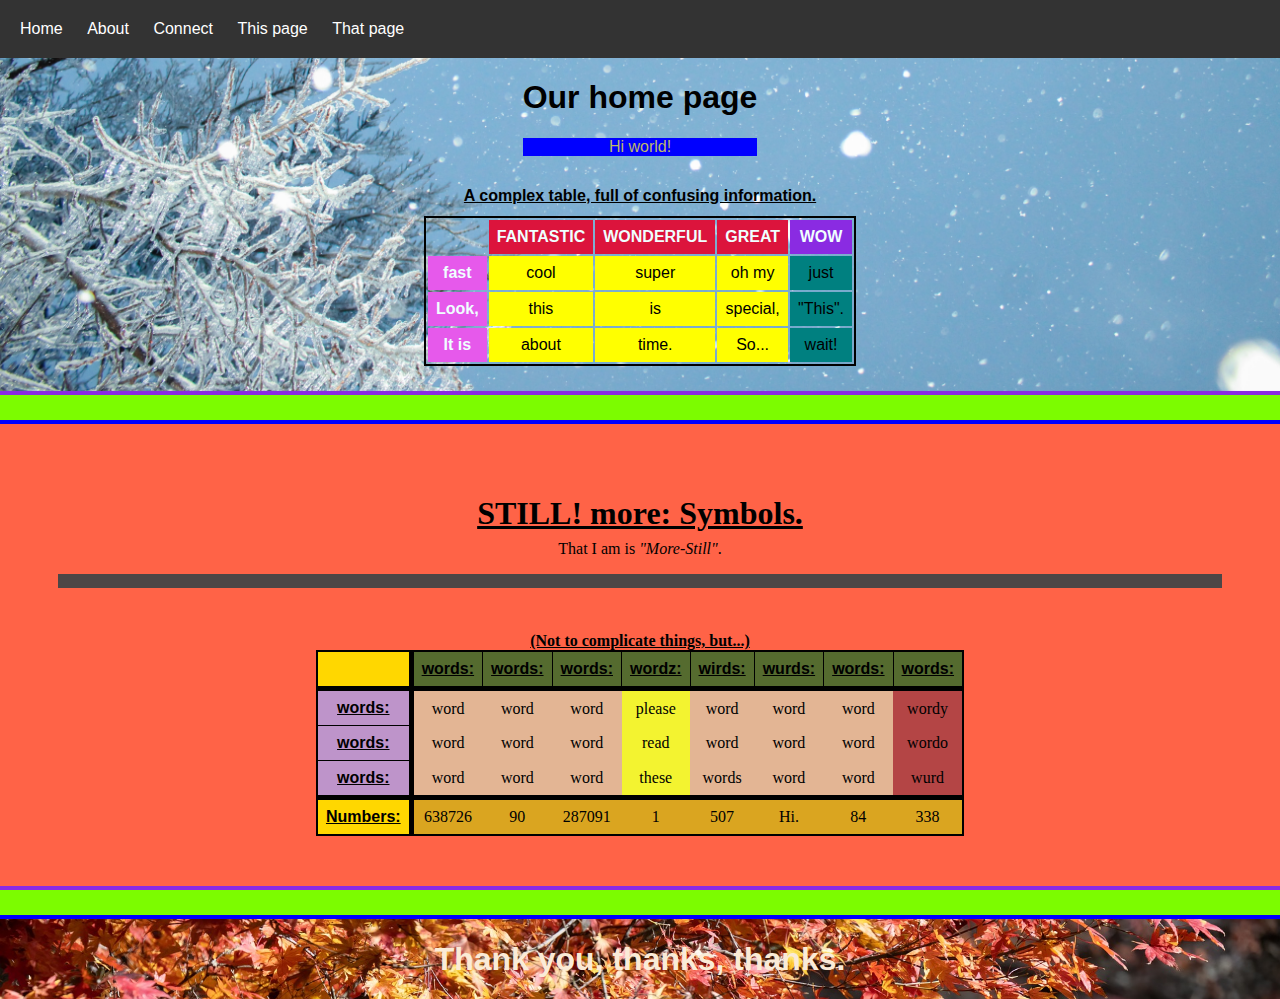
<file: index.html>
<!DOCTYPE html><html>
<head>
  <title>This is our home.</title>
  <link rel="stylesheet" href="../styles/all-styles.css">
  <link rel="stylesheet" href="../styles/index_styles.css">
  <style>
    .first-table thead th {
      background-color: crimson;
      color: azure;
      font-weight: bolder;
    }

    .first-table th, td {
      border: none;
      padding: 8px;
    }
  </style>
</head>
<body>
  <nav>
    <ul>
      <li><a href="index.html">Home</a></li>
      <li><a href="about.html">About</a></li>
      <li><a href="connect.html">Connect</a></li>
      <li><a href="this-page.html">This page</a></li>
      <li><a href="that-page.html">That page</a></li>
    </ul>
  </nav>
  <div class="top-page-container">
    <div class="content-header">
      <h1>Our home page</h1>
      <p style="background-color: blue; color: darkkhaki;">
        Hi world!
    </div>
    <div class="table-holding-div">
      <table class="first-table">
        <caption class="table-caption"><b><u>
          A complex table, full of confusing information.</u></b>
        </caption>
        <colgroup>
          <col>
          <col span="3" style="background-color: yellow;">
          <col style="background-color: teal;">
        </colgroup>
        <thead>
          <tr>
            <td><br>
            <th>FANTASTIC</th>
            <th>WONDERFUL</th>
            <th>GREAT</th>
            <th style="background-color: blueviolet;">
              WOW</th>
          </tr>
        </thead>
        <tbody>
          <tr>
            <th style="background-color: rgb(230, 89, 235);
            color: azure;">
              fast</th>
            <td>cool</td>
            <td>super</td>
            <td>oh my</td>
            <td>just</td>
          </tr>
          <tr>
            <th style="background-color: rgb(230, 89, 235);
            color: azure;">
              Look,</th>
            <td>this</td>
            <td>is</td>
            <td>special,</td>
            <td>"This".</td>
          </tr>
          <tr>
            <th style="background-color: rgb(230, 89, 235);
            color: azure;">
              It is</th>
            <td>about</td>
            <td>time.</td>
            <td>So...</td>
            <td>wait!</td>
          </tr>
        </tbody>
      </table>
    </div> 
  </div>
  <hr class="lawn-green-horizontal-rules">
  <div class="second-index-page-container">
    <h1 class="still-header">
      <u>STILL! more: Symbols.</u></h1>
    <p>That I am is <i>"More-Still"</i>.</p>
    <hr class="h-rulez">
    <table class="second-table">
      <caption style="font-family: Cambria, Cochin, Georgia, Times, 'Times New Roman', serif;"><b><u>
        (Not to complicate things, but...)</u></b></caption>
      <colgroup>
        <col class="left-col-of-second-table">
        <col span="3">
        <col class="middle-col-of-second-table">
        <col span="3">
        <col class="right-col-of-second-table">
      </colgroup>
      <thead style="font-family: 'Lucida Sans', 'Lucida Sans Regular', 'Lucida Grande', 'Lucida Sans Unicode', Geneva, Verdana, sans-serif;">
        <tr style="border-bottom: 5px solid;">
          <td style="background-color: gold;"><br>
          <th><u>words:
          <th><u>words:
          <th><u>words:
          <th><u>wordz:
          <th><u>wirds:
          <th><u>wurds:
          <th><u>words:
          <th><u>words:
      </thead>
      <tbody>
        <tr>
          <th style="font-family: 'Lucida Sans', 'Lucida Sans Regular', 'Lucida Grande', 'Lucida Sans Unicode', Geneva, Verdana, sans-serif;">
            <u>words:
          <td>word
          <td>word
          <td>word
          <td>please
          <td>word
          <td>word
          <td>word
          <td>wordy
        <tr>
          <th style="font-family: 'Lucida Sans', 'Lucida Sans Regular', 'Lucida Grande', 'Lucida Sans Unicode', Geneva, Verdana, sans-serif;">
            <u>words:
          <td>word
          <td>word
          <td>word
          <td>read
          <td>word
          <td>word
          <td>word
          <td>wordo
        <tr>
          <th style="font-family: 'Lucida Sans', 'Lucida Sans Regular', 'Lucida Grande', 'Lucida Sans Unicode', Geneva, Verdana, sans-serif;">
            <u>words:
          <td>word
          <td>word
          <td>word
          <td>these
          <td>words
          <td>word
          <td>word
          <td>wurd
      </tbody>
      <tfoot>
        <tr>
          <th style="font-family: 'Lucida Sans', 'Lucida Sans Regular', 'Lucida Grande', 'Lucida Sans Unicode', Geneva, Verdana, sans-serif;
            background-color: gold;">
            <u>Numbers:
          <td>638726
          <td>90
          <td>287091
          <td>1
          <td>507
          <td>Hi.
          <td>84
          <td>338
      </tfoot>
    </table>
  </div>
  <hr class="lawn-green-horizontal-rules">
  <div class="third-div-down_index">
    <h1>Thank you, thanks, thanks.</h1>
  </div>
</body>
</html>
</file>
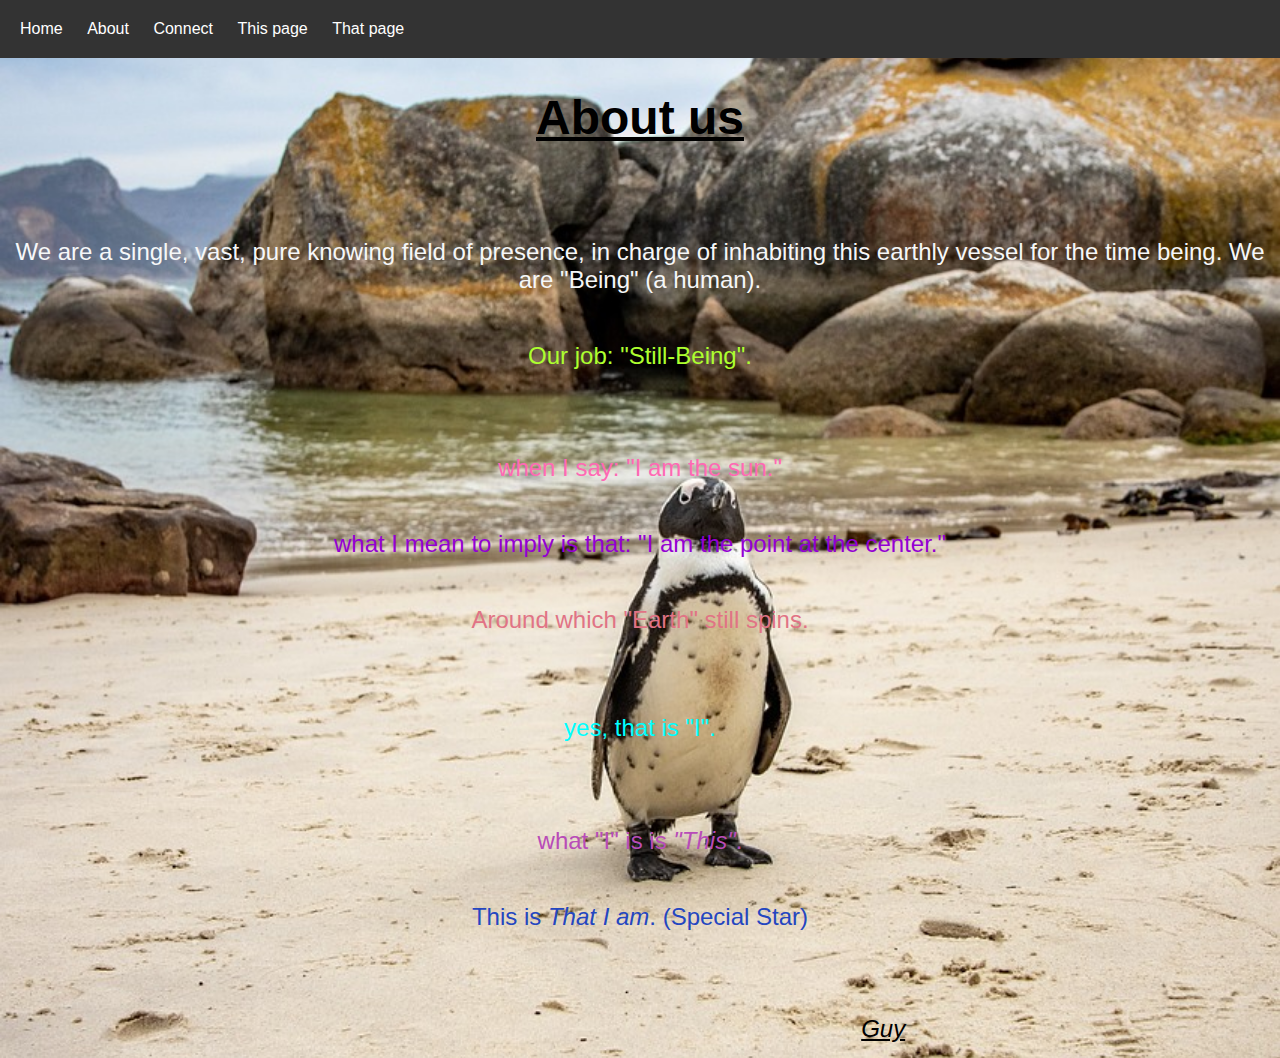
<file: about.html>
<!DOCTYPE html><html>
<head><title>About us, "Special Star".</title>
  <link rel="stylesheet" href="../styles/all-styles.css">
  <link rel="stylesheet" href="../styles/about_styles.css">
</head>
<body>
  <nav>
    <ul>
      <li><a href="index.html">Home</a></li>
      <li><a href="about.html">About</a></li>
      <li><a href="connect.html">Connect</a></li>
      <li><a href="this-page.html">This page</a></li>
      <li><a href="that-page.html">That page</a></li>
    </ul>
  </nav>
  <div class="top-div">
    <h1><u>About us</u></h1>
    <hr>
    <p style="color: rgb(246, 247, 248);">We are a single, vast, pure knowing field of presence, 
      in charge of inhabiting this earthly vessel
      for the time being. We are "Being" (a human).</p>
      <p style="color: greenyellow;">
        Our job: "Still-Being".</p>
    <hr>
    <p style="color: hotpink;">
      when I say: "I am the sun."</p>
    <p style="color: darkviolet;">
      what I mean to imply is that: "I am the point at the center."</p>
    <p style="color: rgb(225, 115, 133);">
      Around which "Earth" still spins.</p>
    <hr>
    <p style="color: aqua; margin-top: 20px;">
      yes, that is "I".</p>
    <hr>
    <p style="color: rgb(184, 76, 184);">
      what "I" is is <i>"This"</i>.</p>
    <p style="color: rgb(36, 70, 192);">
      This is <i>That I am</i>. (Special Star)</p>
    <hr>
    <div class="guy-container">
      <div class="guy-text">
        <p><u><i>Guy</i></u></p>
      </div>
      <hr class="guy-rule">
    </div>
  </div>
 </body>
</html>
</file>
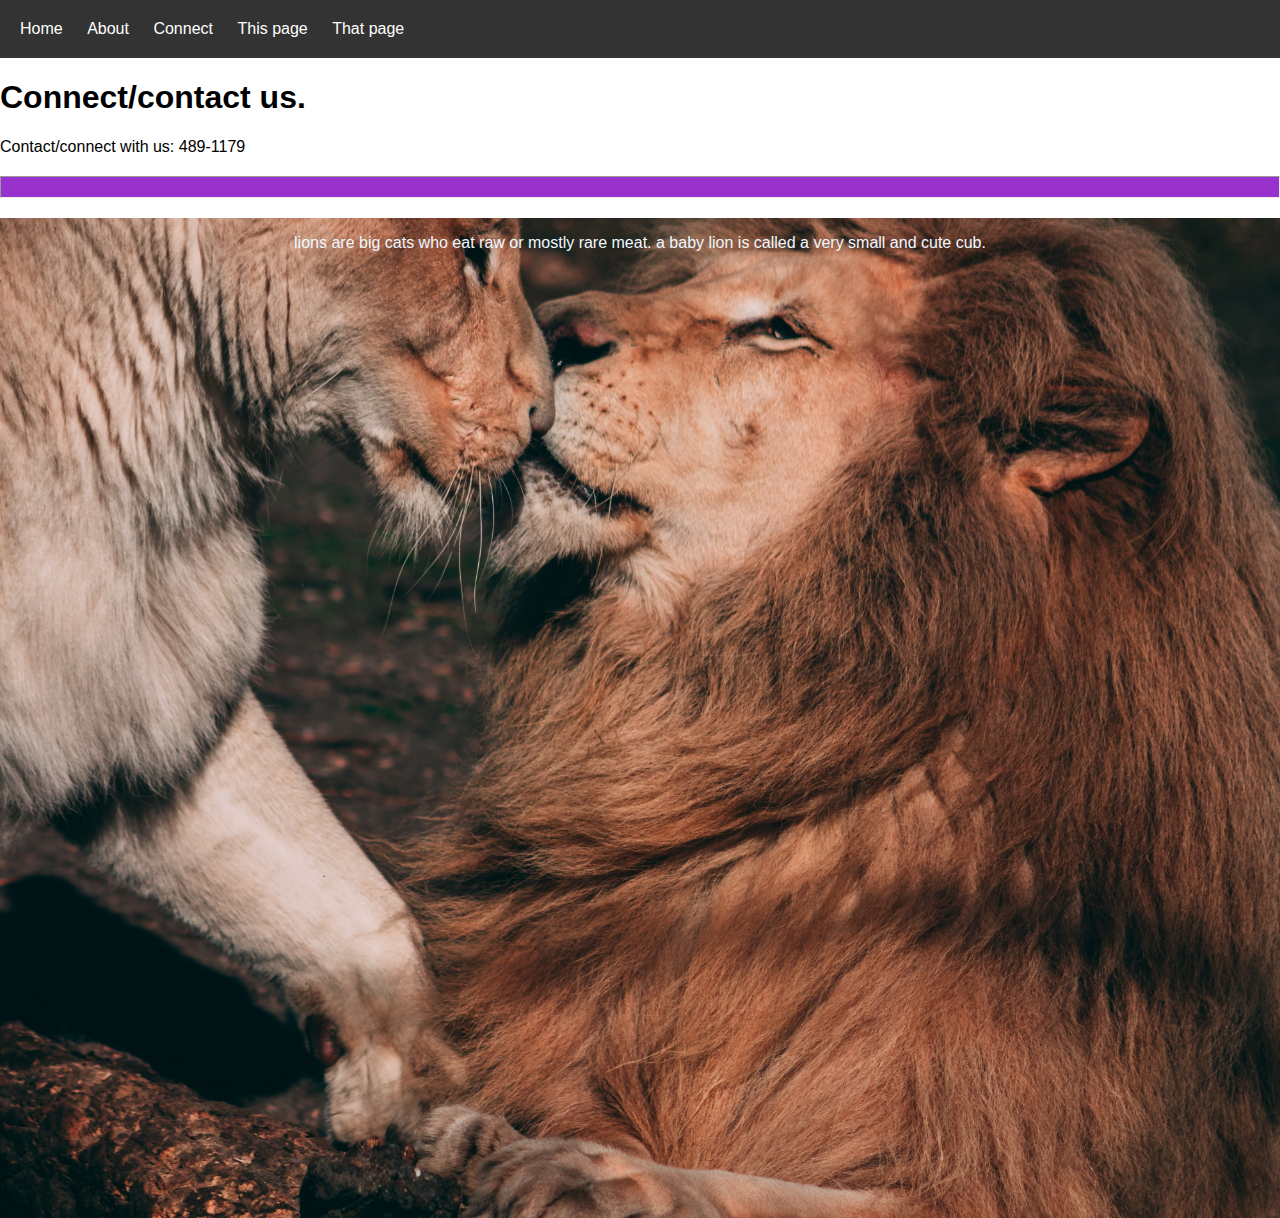
<file: connect.html>
<!DOCTYPE html><html>
<head><title>Connect with us, "Special Star".</title>
  <link rel="stylesheet" href="../styles/all-styles.css">
  <link rel="stylesheet" href="../styles/connect_styles.css">
</head>
<body>
  <nav>
    <ul>
      <li><a href="index.html">Home</a></li>
      <li><a href="about.html">About</a></li>
      <li><a href="connect.html">Connect</a></li>
      <li><a href="this-page.html">This page</a></li>
      <li><a href="that-page.html">That page</a></li>
    </ul>
  </nav>
  <h1>Connect/contact us.</h1>
  <p>Contact/connect with us: 489-1179</p>
  <hr 
    style="height: 20px; 
      background-color: darkorchid;
      margin: 20px 0;
    "></hr>
    <div class="top-connect-div">
      <p style="color: aliceblue;">
        lions are big cats who eat raw or mostly rare meat. a baby lion is called a very small and cute cub.</p>
    </div>
</body>
</html>
</file>
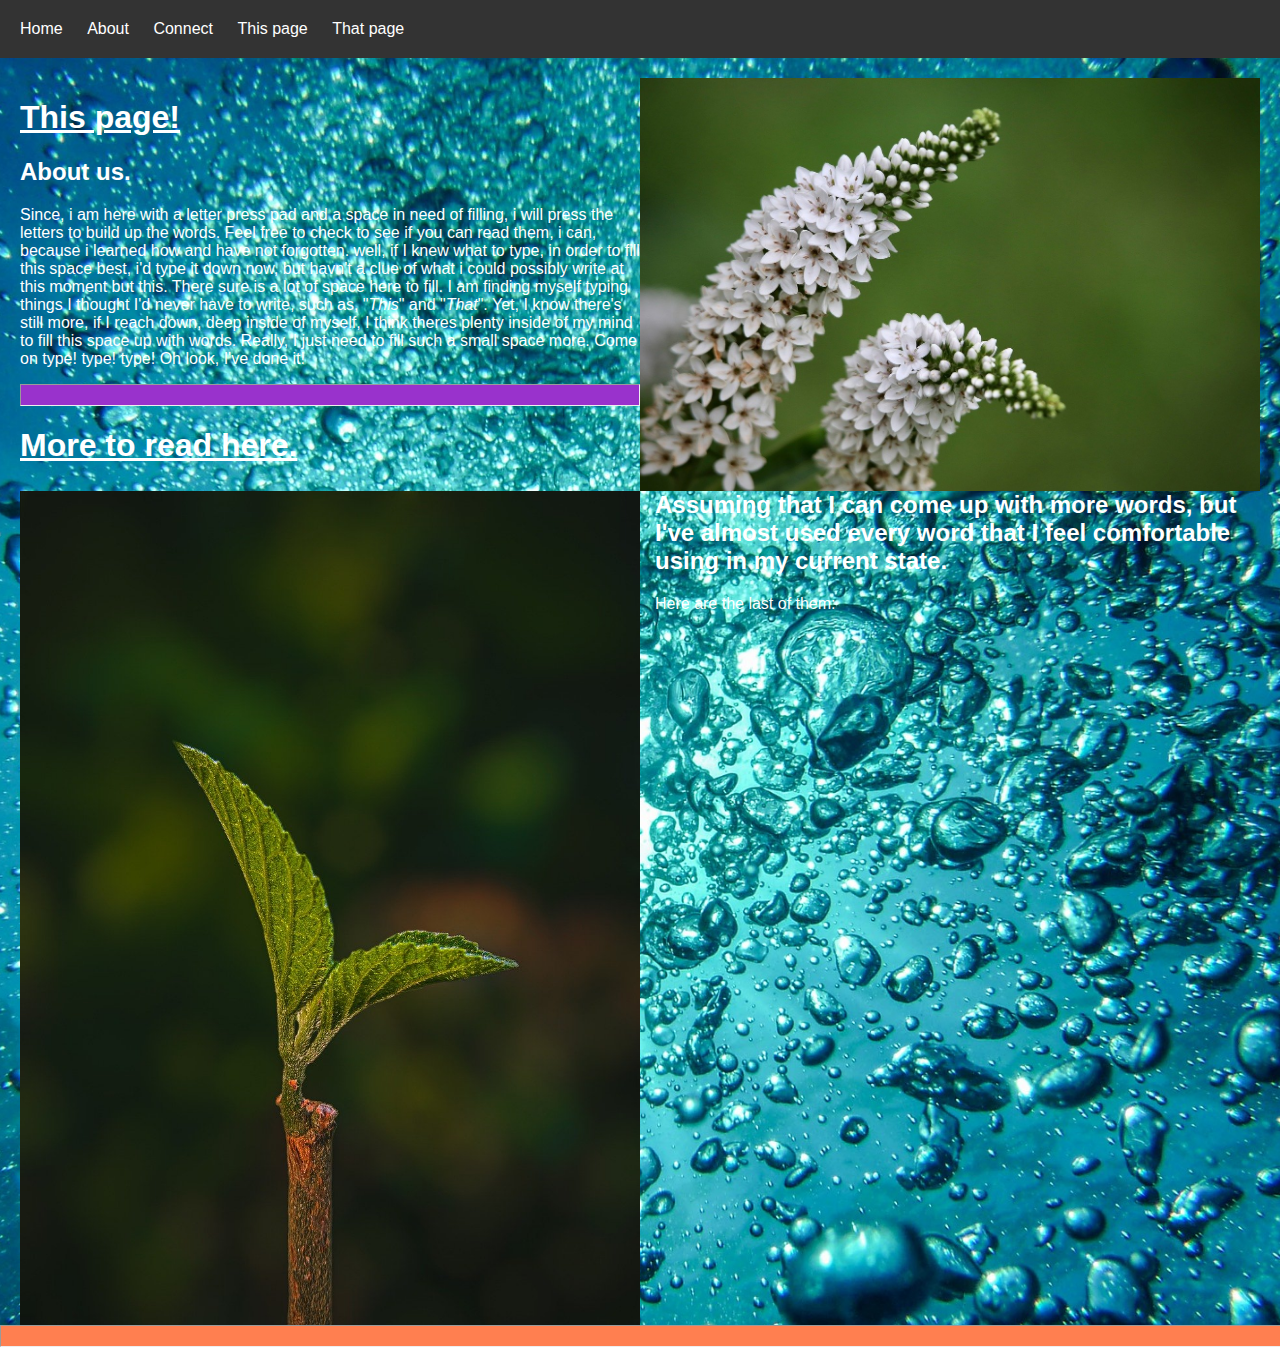
<file: this-page.html>
<!DOCTYPE html><html>
<head><title>About us, "Special Star".</title>
  <link rel="stylesheet" href="../styles/all-styles.css">
  <link rel="stylesheet" href="../styles/this-page_styles.css">
</head>
<body>
  <nav>
    <ul>
      <li><a href="index.html">Home</a></li>
      <li><a href="about.html">About</a></li>
      <li><a href="connect.html">Connect</a></li>
      <li><a href="this-page.html">This page</a></li>
      <li><a href="that-page.html">That page</a></li>
    </ul>
  </nav>
  <div class="water-backgrounded-div">
    <img src="../images/flowerstem.jpeg" alt="flower stem" width="50%" align="right">
    <h1><u>This page!</u></h1>
    <h2>About us.</h2>
    <p>Since, i am here with a letter press pad and a space in need of filling, i will press the 
      letters to build up the words. Feel free to check  to see if you can read them, 
      i can, because i learned how and have not forgotten. well, if I knew what to type, 
      in order to fill this space best, i'd type it down now, but havn't a clue of what i could 
      possibly write at this moment but this. There sure is a lot of space here to fill.  
      I am finding myself typing things I thought I'd never have to write, such as, 
      "<i>This</i>" and "<i>That</i>".  Yet, I know there's still more, if I reach down, deep inside of myself, 
      I think theres plenty inside of my mind to fill this space up with words. Really, 
      I just need to fill such a small space more. Come on type! type! type! Oh look, I've done it!</p>
      <hr class="hr-purple">
    <img src="../images/leaf-stem.jpeg" alt="leaf stem" width="50%" 
      class="leaf-image">
    <h1><u>More to read here.</u></h1>
    <h2 class="second-header">Assuming that I can come up with more words, but I've almost used every word that I feel comfortable 
      using in my current state.</h2>
    <p>Here are the last of them:</p>
    <p></p>
    <hr class="hr-orange">
  </div>
</body>
</html>
</file>
<file: styles/all-styles.css>
body {
  font-family: Arial, sans-serif;
  margin: 0;
  padding: 0;
}

nav {
  background-color: #333;
  color: #fff;
  padding: 20px;
}

nav ul {
  list-style: none;
  margin: 0;
  padding: 0;
}

nav li {
  display: inline-block;
  margin-right: 20px;
}

nav a {
  text-decoration: none;
  color: #fff;
}

.leaf-image {
  float: left;
  margin-right: 15px;
}
</file>
<file: styles/index_styles.css>
.top-page-container {
  display: flex;
  flex-direction: column;
  align-items: center;
  text-align: center;
  background-image: url(../images/snow-falling.jpeg);
  background-size: cover;
  background-position: center bottom;
}

.content-header {
  margin-bottom: 15px;
}

.table-holding-div {
  display: inline-block;
  margin-left: auto;
  margin-right: auto;
}

.table-holding-div table {
  margin-bottom: 25px;
  border: 2px solid #000;
}

.table-caption {
  margin-bottom: 11px;
}

.lawn-green-horizontal-rules{
  height: 25px;
  background-color: lawngreen;
  margin-top: 0px;
  margin-bottom: 0px;
  border: none;
  border-top: 4px solid blueviolet;
  border-bottom: 4px solid blue
  
}

.second-index-page-container {
  display: flex;
  flex-direction: column;
  align-items: center;
  text-align: center;
  background-color: tomato;
  padding-top: 50px;
  padding-bottom: 50px;
  font-family: cursive;
}

.still-header {
  margin-bottom: -8px;
}

.h-rulez {
  width: 91%;
  height: 14px;
  background-color: rgb(77, 70, 70);
  margin: 0 auto 44px auto;
  border: none;
}

.second-table {
  border-collapse: collapse;
  border: 2px solid black;
  background-color: rgb(227, 181, 148);
}

.second-table thead th {
  background-color: darkolivegreen;
}

.second-table th, td {
  border: 1px solid black;
  padding: 8px;
}

.left-col-of-second-table {
  border-right: 5px solid;
  background-color: rgb(190, 148, 202);
}

.middle-col-of-second-table {
  background-color: rgb(243, 243, 48);
}

.right-col-of-second-table {
  background-color: rgb(180, 69, 69);
}

.second-table tfoot {
  border-top: 5px solid;
  background-color: goldenrod;
}

.third-div-down_index {
  display: flex;
  flex-direction: column;
  align-items: center;
  text-align: center;
  background-image: url(../images/maple-tree.jpeg);
  background-size: cover;
  background-position: center top;
  color: antiquewhite;
}
</file>
<file: styles/about_styles.css>
.top-div {
  display: flex;
  flex-direction: column;
  align-items: center;
  text-align: center;
  background-image: url(../images/cape-town.jpeg);
  background-size: 100% auto;
  background-repeat: no-repeat;
  background-position: center;
  height: 1000px;
  font-size: x-large;
}

.top-div hr {
  height: 20px;
  width: 90%;
  border: none;
}

.guy-container {
  width: 95%; /* Adjust as needed */
  margin: 0 auto;
  overflow: hidden;
}

.guy-text {
  width: 60%;
  float: right;
  font-family: cursive, sans-serif;
}

.guy-rule {
  clear: both; /* Clear floats */
  width: 100%;
  margin-top: 10px; /* Add spacing above the rule */
  ;
}
</file>
<file: styles/connect_styles.css>
.top-connect-div {
  background-image: url(../images/lions-kissing.jpeg);
  display: flex;
  flex-direction: column;
  align-items: center;
  text-align: center;
  background-size: 100% auto;
  background-repeat: no-repeat;
  background-position: center;
  height: 1000px;
}
</file>
<file: styles/this-page_styles.css>
.water-backgrounded-div {
  position: relative;
  background-image: url(../images/bubbles.jpeg);
  background-size: cover;
  background-position: center top;
  padding: 20px;
  overflow: hidden;
  color: white;
}

.hr-purple {
  height: 20px;
  background-color: darkorchid;
  margin-left: -15px;
  margin-right: -15px;
}

.hr-orange {
  position: absolute;
  bottom: 0;
  height: 20px;
  background-color: coral;
  margin: 0;
  width: 100%;
  margin-left: -20px;
}

.second-header {
  white-space: pre-line;
}
</file>
